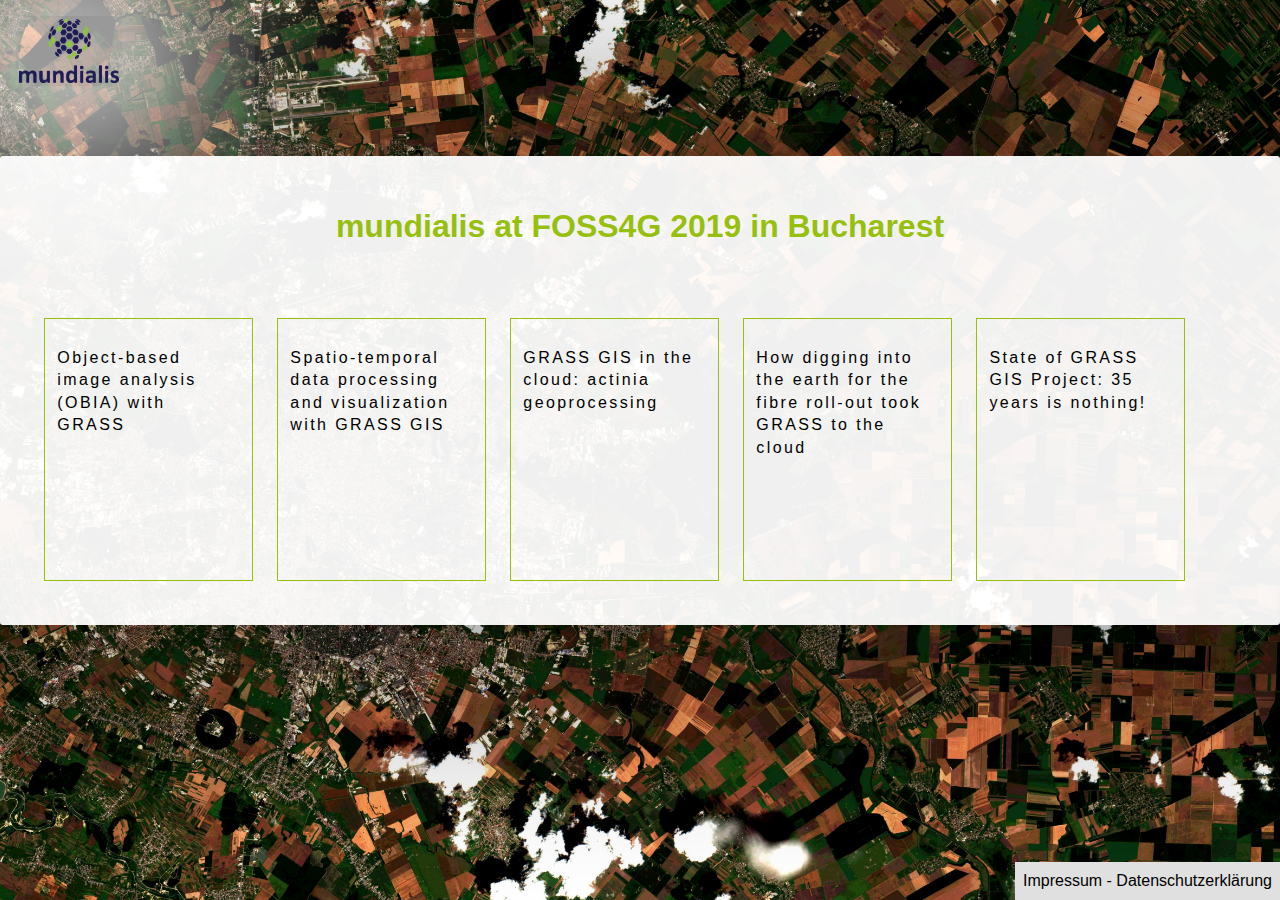
<file: docs/index.html>
<!DOCTYPE html>
<html>
<head>
    <title>mundialis FOSS4G 2019</title>
    <meta charset="utf-8"/>
    <link rel="stylesheet" href="index.css">
    <link rel="shortcut icon" href="resources/img/mundialis_bildmarke_web.ico" type="image/x-icon" />
</head>
<body>
    <a href="https://www.mundialis.de"><img id="logo" src="resources/img/mundialis_logo.png" alt="Logo from mundialis" width="100" /></a>
    <main>
        <h1>mundialis at <a href="https://2019.foss4g.org/">FOSS4G 2019</a> in Bucharest</h1>
        <div class="flexparent">
            <a class="event flexchild" href="https://2019.foss4g.org/schedule/workshops">
                <div class="maininfo">
                    <p>Object-based image analysis (OBIA) with GRASS</p>
                </div>
                <div class="moreinfos">
                    <p>Workshop</p>
                    <p>26.08.19 14:00-18:00</p>
                </div>
            </a>
            <a class="event flexchild" href="https://2019.foss4g.org/schedule/workshops">
                <div class="maininfo">
                    <p>Spatio-temporal data processing and visualization with GRASS GIS</p>
                </div>
                <div class="moreinfos">
                    <p>Workshop</p>
                    <p>27.08.19 14:00-18:00</p>
                </div>
            </a>
            <a class="event flexchild" href="grass-gis-in-the-cloud-actinia-geoprocessing/index.html">
                <div class="maininfo">
                    <p>GRASS GIS in the cloud: actinia geoprocessing</p>
                </div>
                <div class="moreinfos">
                    <p>Talk</p>
                    <p>28.08.19 11:30-12:00</p>
                </div>
            </a>
            <a class="event flexchild" href="digging_earth_ftth_grass_actinia/2019_foss4g_bucharest_digging_earth_ftth_grass_actinia.pdf">
                <div class="maininfo">
                    <p>How digging into the earth for the fibre roll-out took GRASS to the cloud</p>
                </div>
                <div class="moreinfos">
                    <p>Talk</p>
                    <p>29.08.19 11:30-12:00</p>
                </div>
            </a>
            <a class="event flexchild" href="grass_gis_35years/2019_foss4g_bucharest_grass78_35years.pdf">
                <div class="maininfo">
                    <p>State of GRASS GIS Project: 35 years is nothing!</p>
                </div>
                <div class="moreinfos">
                    <p>Talk</p>
                    <p>29.08.19 14:00-14:30</p>
                </div>
            </a>
        </div>
    </main>
<p class="imprint" style="position: fixed;bottom: 0;right: 0;background-color: #e0e0e0;padding: 0.5em;margin:0;z-index: 999;"><a href="https://www.mundialis.de/imprint">Impressum</a> - <a href="https://www.mundialis.de/datenschutzerklaerung">Datenschutzerklärung</a></p></body>
</html>
</file>
<file: docs/index.css>
html {
    background: url('resources/img/bucharest2_040302-min.jpeg') center/cover no-repeat fixed;
}

body {
  /*text-align: justify;*/
  font-family: 'Open Sans', 'Helvetica Neue', helvetica, arial, verdana, sans-serif;
  line-height: 1.4em;
  margin: 0;
  /*color: #404040;*/
  /*font-weight: 300;*/
}

#logo {
    margin: 1em;
    /* background-color: rgba(255,255,255,0.3); */
    background-color: rgba(255,255,255,0.6);
    padding: 0.2em;
    /* -webkit-box-shadow: 2px 2px 190px 80px rgba(255,255,255,0.34);
    -moz-box-shadow: 2px 2px 190px 80px rgba(255,255,255,0.34);
    -ms-box-shadow: 2px 2px 190px 80px rgba(255,255,255,0.34);
    -o-box-shadow: 2px 2px 190px 80px rgba(255,255,255,0.34);
    box-shadow: 2px 2px 190px 80px rgba(255,255,255,0.34); */
    -webkit-box-shadow: 2px 2px 190px 80px rgba(255, 255, 255, 1);
    -webkit-box-shadow: 2px 2px 190px 80px rgba(255, 255, 255, 1);
    -moz-box-shadow: 2px 2px 190px 80px rgba(255, 255, 255, 1);
    -o-box-shadow: 2px 2px 190px 80px rgba(255, 255, 255, 1);
    -box-shadow: 2px 2px 190px 80px rgba(255, 255, 255, 1);
}

h1, h2, h1 a {
    color: #97BF0D;
    margin-bottom: 2em;
    text-align: center;
    line-height: 1em;
}

a {
    text-decoration: none;
    color: #000;
}

button.navbtn {
    position: fixed;
    top: 10px;
    right: 10px;
    width: 30px;
    height: 30px;
    background: url('resources/img/menu.png') no-repeat 50% 50%, #97BF0D;
    background-size: contain;
    border: #97BF0D solid 5px;
}

ol.navigation {
    display: none;
    position: fixed;
    top: 10px;
    right: 50px;
    background: rgba(255,255,255,0.94);
    padding: 1em;
    padding-left: 2em;
    font-size: 0.8em;
    margin: 0;
}

ol.navigation a:hover {
    background-color: #97BF0D;
    color: #fff;
}

main {
  background-color: rgba(255,255,255,0.94);
  padding: 2em;
  margin: auto;
  margin-top: 3em;
  border-radius: 3px;
  z-index:2;
  -webkit-box-shadow: 2px 2px 190px 80px rgba(0,0,0,0.34);
  -moz-box-shadow: 2px 2px 190px 80px rgba(0,0,0,0.34);
  -ms-box-shadow: 2px 2px 190px 80px rgba(0,0,0,0.34);
  -o-box-shadow: 2px 2px 190px 80px rgba(0,0,0,0.34);
  box-shadow: 2px 2px 190px 80px rgba(0,0,0,0.34);
}

.flexparent {
    display: flex;
    flex-wrap: wrap;
}

.flexchild {
    width: 15%;
    min-width: 8em;
    text-align: center;
    border: solid #97BF0D 1px;
    padding: 1%;
    margin: 1%;
    display: flex;
    flex-direction: column;
    justify-content: space-between;
}

.flexchildhalf {
    width: 45%;
}

.flexchild:hover {
    box-shadow: 0px 0px 0px 2px rgba(0,0,0,0.34);
}

.event > .maininfo {
    text-align: left;
    letter-spacing: 0.15em;
}

.event > .moreinfos {
    transition: visibility 0s, opacity 0.5s linear;
    visibility: hidden;
    opacity: 0;
}

.event:hover > .moreinfos {
    visibility: visible;
    opacity: 1;
}

img.blockimg {
    width: 80%;
    display: block;
    margin: 2em;
}

img.fleximg {
    width: 100%;
}

@media (max-width: 650px) {
    .flexchild {
        width: 90%;
        min-width: 1em;
    }
}
</file>
